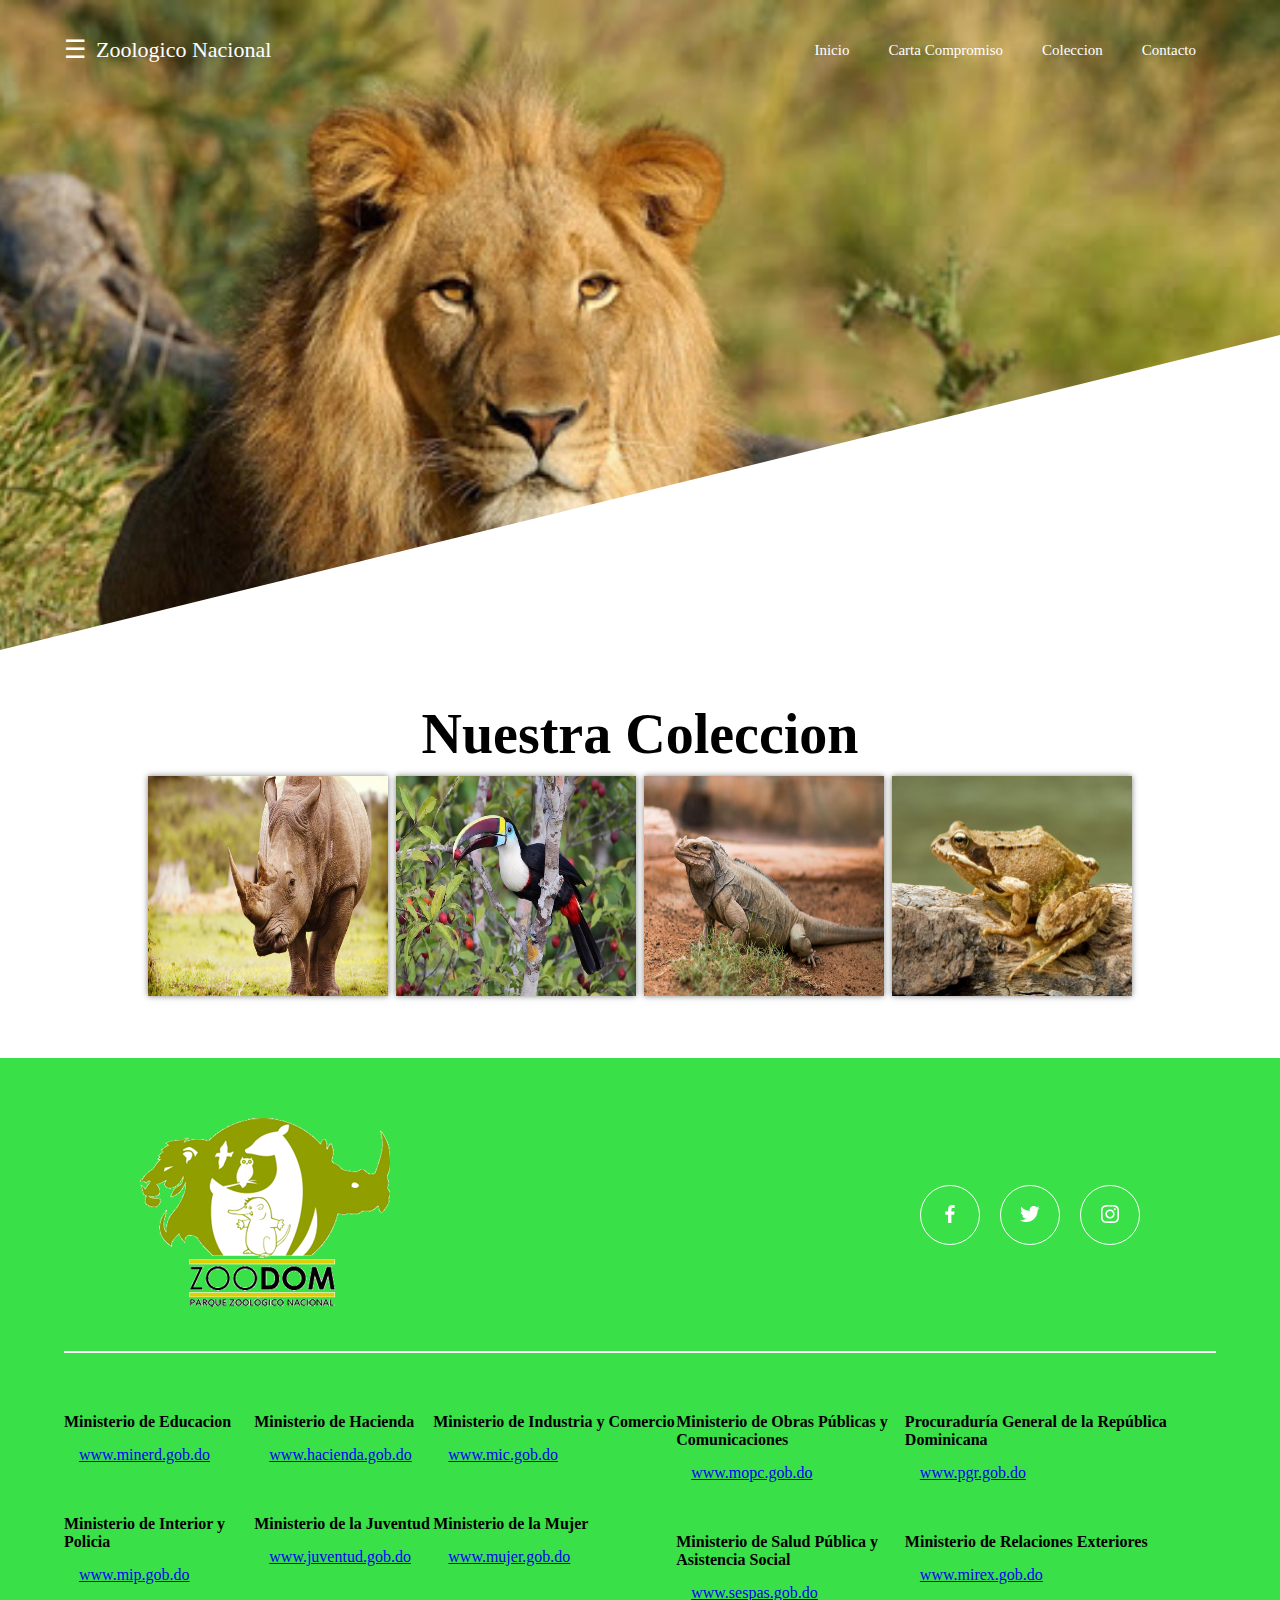
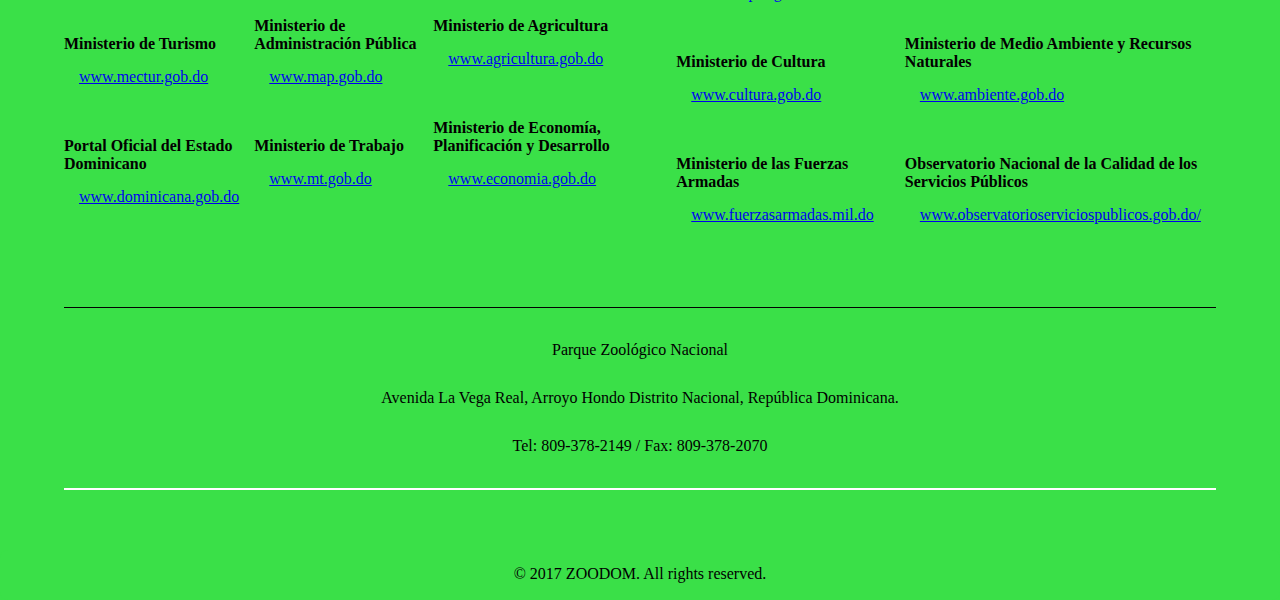
<file: index.html>
<!DOCTYPE html>
<html lang="en">
<head>
    <meta charset="UTF-8">
    <meta name="viewport" content="width=device-width, initial-scale=1.0">
    <link rel="stylesheet" href="css.css">
    <title>Zoologico</title>
</head>
<body>



    <header>



        <div class="container">
            <div class="btn-menu">
                <label for="btn-menu">☰</label>
            </div>
                <div class="logo">
                    <h1>Zoologico Nacional</h1>
                </div>
                <nav class="menu">
                    <a href="index.html">Inicio</a>
                    <a href="https://www.zoodom.gob.do/cartacompromiso/CartaCompromiso%20Final.pdf">Carta Compromiso</a>
                    <a href="coleccion.html">Coleccion</a>
                    <a href="vn.html">Contacto</a>
                </nav>
            </div>
        <div class="sesgoabajo"></div>
    </header>



    <input type="checkbox" id="btn-menu">
    <div class="container-menu">
        <div class="cont-menu">
            <nav>
                <h2><a href="coleccion.html">Coleccion</a></h2>
                <a href="coleccion.html">Mamiferos</a>
                <a href="coleccion.html">Aves</a>
                <a href="coleccion.html">Reptiles</a>
                <a href="coleccion.html">Anfibios</a>
            </nav>
            <label for="btn-menu">✖️</label>
        </div>
    </div>


    <section class="portafolio">
        <div class="contenedor">
            <h1 class="sobre-nosotros"><a name=CD>Nuestra Coleccion</a></h1>
            <div class="galeria-port">
                <div class="imagen-port">
                    <a href="#" class="active"> <img src="17.jpg" alt="" width="240px" height="220px" ></a>          
                  <div class="hover-galeria">
                        <img src="icono1.png" alt="">
                        <br>
                        <p>Mamiferos</p>
                    </div>
                </div>
                <div class="imagen-port">
                    <a href="" class="active"><img src="18.jpg" alt="" width="240px" height="240px" ></a>
                    <div class="hover-galeria">
                        <img src="icono1.png" alt="">
                        <br>
                        <p>Aves</p>
                    </div>
                </div>
                <div class="imagen-port">
                    <a href="" class="active"> <img src="16.jpg" alt="" width="240px" height="220px" ></a>
                    <div class="hover-galeria">
                        <img src="icono1.png" alt="">
                        <br>
                        <p>Reptiles</p>
                    </div>
                </div>
                <div class="imagen-port">
                    <a href="" class="active"><img src="15.jpg" alt="" width="240px" height="220px" ></a>
                    <div class="hover-galeria">
                        <img src="icono1.png" alt="">
                        <br>
                        <p>Anfibios</p>
                    </div>
                    </div>
                    </div>
        </div>
    </section>

    <footer id="footer">
        <div class="contenedor footer-content">
                <div class="contact-us">
                    <img src="1.png" alt="">
                </div>

                 
                <div class="social-media">
                    <a href="./" class="social-media-icon">
                        <img src="bxl-facebook.svg" alt="">
                        <i class='bx bxl-facebook'></i>
                    </a>
                    <a href="./" class="social-media-icon">
                        <img src="bxl-twitter.svg" alt="">
                        <i class='bx bxl-twitter' ></i>
                    </a>
                    <a href="./" class="social-media-icon">
                        <img src="bxl-instagram.svg" alt="">
                        <i class='bx bxl-instagram' ></i>
                    </a>
                </div>
        </div>
        <div class="line"></div>


        <div class="contenedor-footer">
            <div class="content-foo">
                <h4>Ministerio de Educacion</h4>
                <p><a href="www.minerd.gob.do">www.minerd.gob.do</a></p>
                <br>
                <br>
                <h4>Ministerio de Interior y Policia</h4>
                <p><a href="www.mip.gob.do">www.mip.gob.do</a></p>
                <br>
                <br>
                <h4>Ministerio de Turismo</h4>
                <p><a href="www.mectur.gob.do">www.mectur.gob.do</a></p>
                <br>
                <br>
                <h4>Portal Oficial del Estado Dominicano</h4>
                <p><a href="www.dominicana.gob.do">www.dominicana.gob.do</a></p>
                <br>
            </div>
            
            <div class="content-foo">
                <h4>Ministerio de Hacienda</h4>
                <p><a href="www.hacienda.gob.do">www.hacienda.gob.do</a></p>
                <br>
                <br>
                <h4>Ministerio de la Juventud</h4>
                <p><a href="www.juventud.gob.do">www.juventud.gob.do</a></p>
                <br>
                <br>
                <h4>Ministerio de Administración Pública</h4>
                <p><a href="www.map.gob.do">www.map.gob.do</a></p>
                <br>
                <br>
                <h4>Ministerio de Trabajo</h4>
                <p><a href="www.mt.gob.do">www.mt.gob.do</a></p>
                <br>
            </div>
            <div class="content-foo">
                <h4>Ministerio de Industria y Comercio</h4>
                <p><a href="www.mic.gob.do">www.mic.gob.do</a></p>
                <br>
                <br>
                <h4>Ministerio de la Mujer</h4>
                <p><a href="www.mujer.gob.do">www.mujer.gob.do</a></p>
                <br>
                <br>
                <h4>Ministerio de Agricultura</h4>
                <p><a href="www.agricultura.gob.do">www.agricultura.gob.do</a></p>
                <br>
                <br>
                <h4>Ministerio de Economía, Planificación y Desarrollo</h4>
                <p><a href="www.economia.gob.do">www.economia.gob.do</a></p>
                <br>
            </div>
            <div class="content-foo">
                <h4>Ministerio de Obras Públicas y Comunicaciones</h4>
                <p><a href="www.mopc.gob.do">www.mopc.gob.do</a></p>
                <br>
                <br>
                <h4>Ministerio de Salud Pública y Asistencia Social</h4>
                <p><a href="www.sespas.gob.do">www.sespas.gob.do</a></p>
                <br>
                <br>
                <h4>Ministerio de Cultura</h4>
                <p><a href="www.cultura.gob.do">www.cultura.gob.do</a></p>
                <br>
                <br>
                <h4>Ministerio de las Fuerzas Armadas</h4>
                <p><a href="www.fuerzasarmadas.mil.do">www.fuerzasarmadas.mil.do</a></p>
                <br>
            </div>
            <div class="content-foo">
                <h4>Procuraduría General de la República Dominicana</h4>
                <p><a href="www.pgr.gob.do">www.pgr.gob.do</a></p>
                <br>
                <br>
                <h4>Ministerio de Relaciones Exteriores</h4>
                <p><a href="www.mirex.gob.do">www.mirex.gob.do</a></p>
                <br>
                <br>
                <h4>Ministerio de Medio Ambiente y Recursos Naturales</h4>
                <p><a href="www.ambiente.gob.do">www.ambiente.gob.do</a></p>
                <br>
                <br>
                <h4>Observatorio Nacional de la Calidad de los Servicios Públicos</h4>
                <p><a href="www.observatorioserviciospublicos.gob.do/">www.observatorioserviciospublicos.gob.do/</a></p>
                <br>
            </div>
            
            
        </div>

        <br>

        <div class="prueba">
            <p>Parque Zoológico Nacional</p>
            <p>Avenida La Vega Real, Arroyo Hondo Distrito Nacional, República Dominicana.</p>
            <p>Tel: 809-378-2149 / Fax: 809-378-2070</p>
        </div>
        <br>
        <div class="line"></div>
        <div class="pie">
            <p>© 2017 ZOODOM. All rights reserved.
            </p>
        </div>

        
        
    </footer>
</body>
<script src="js.js"></script>


</html>
</file>
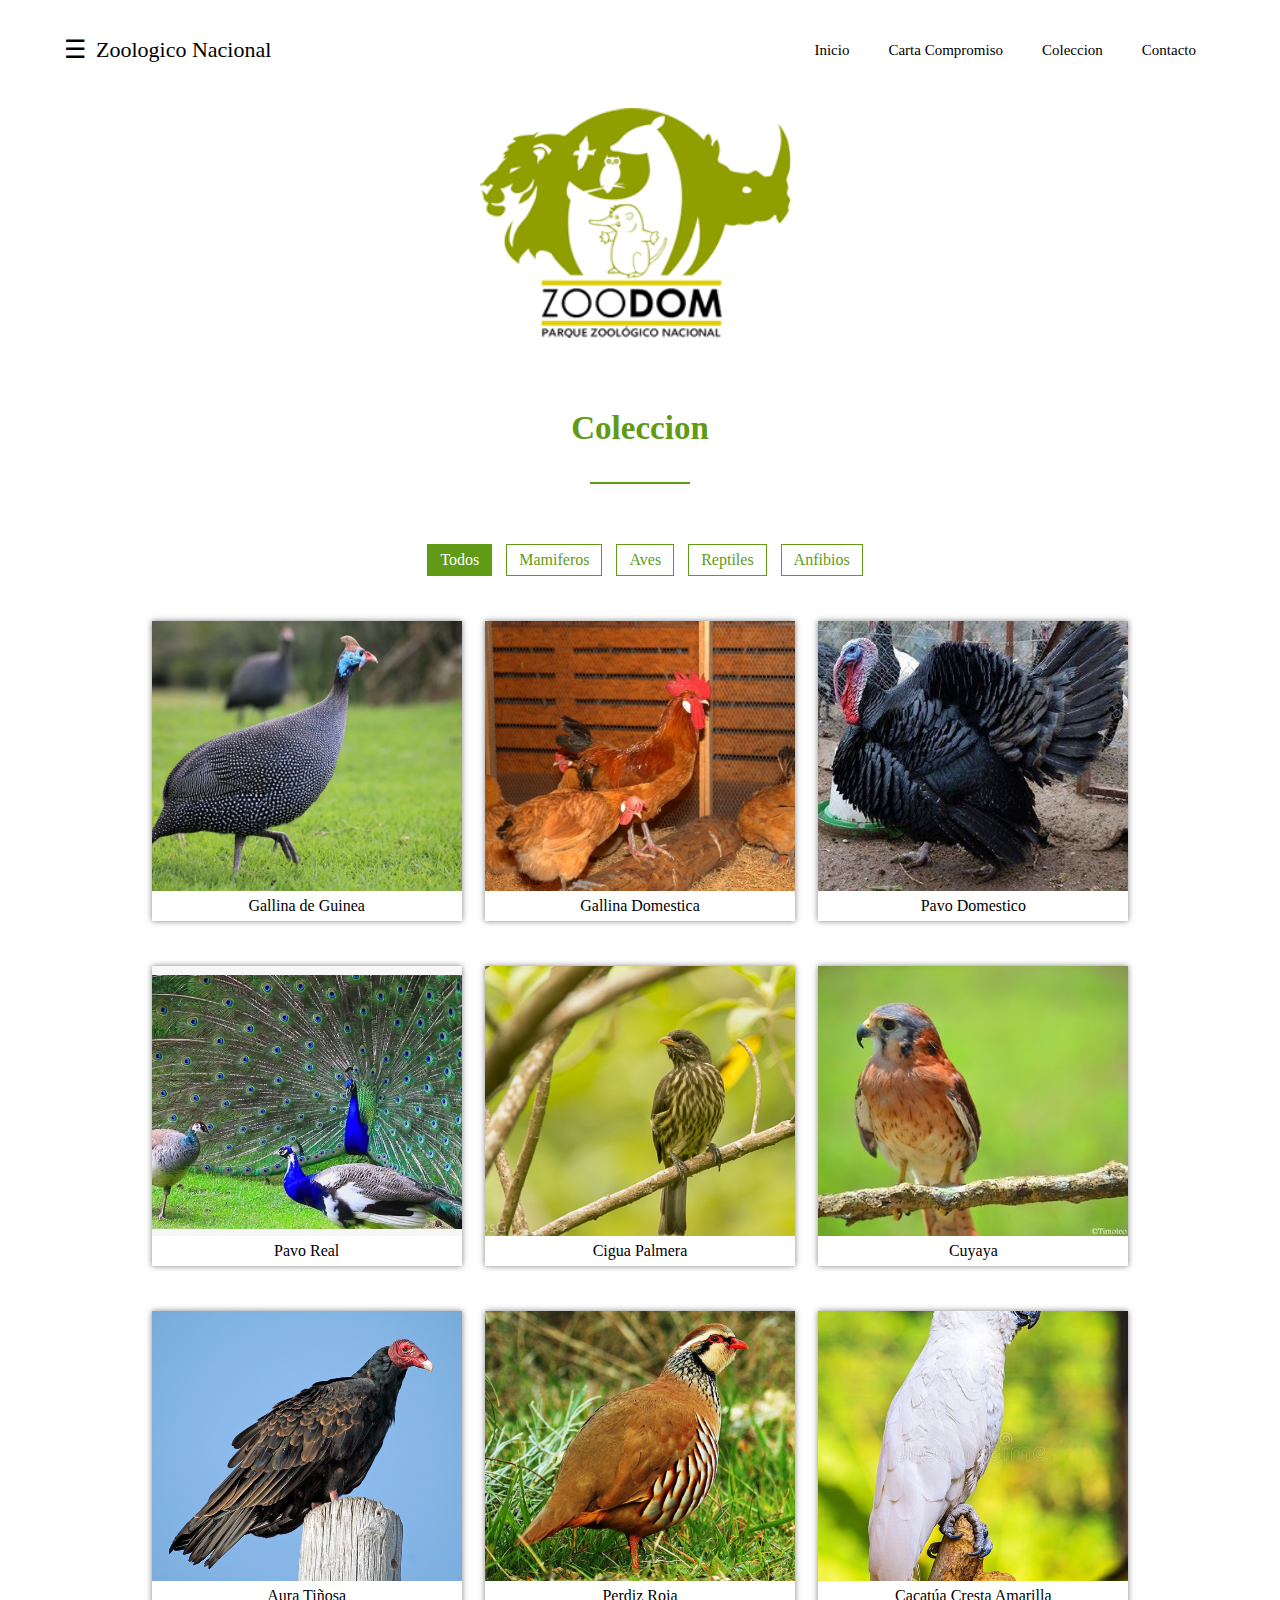
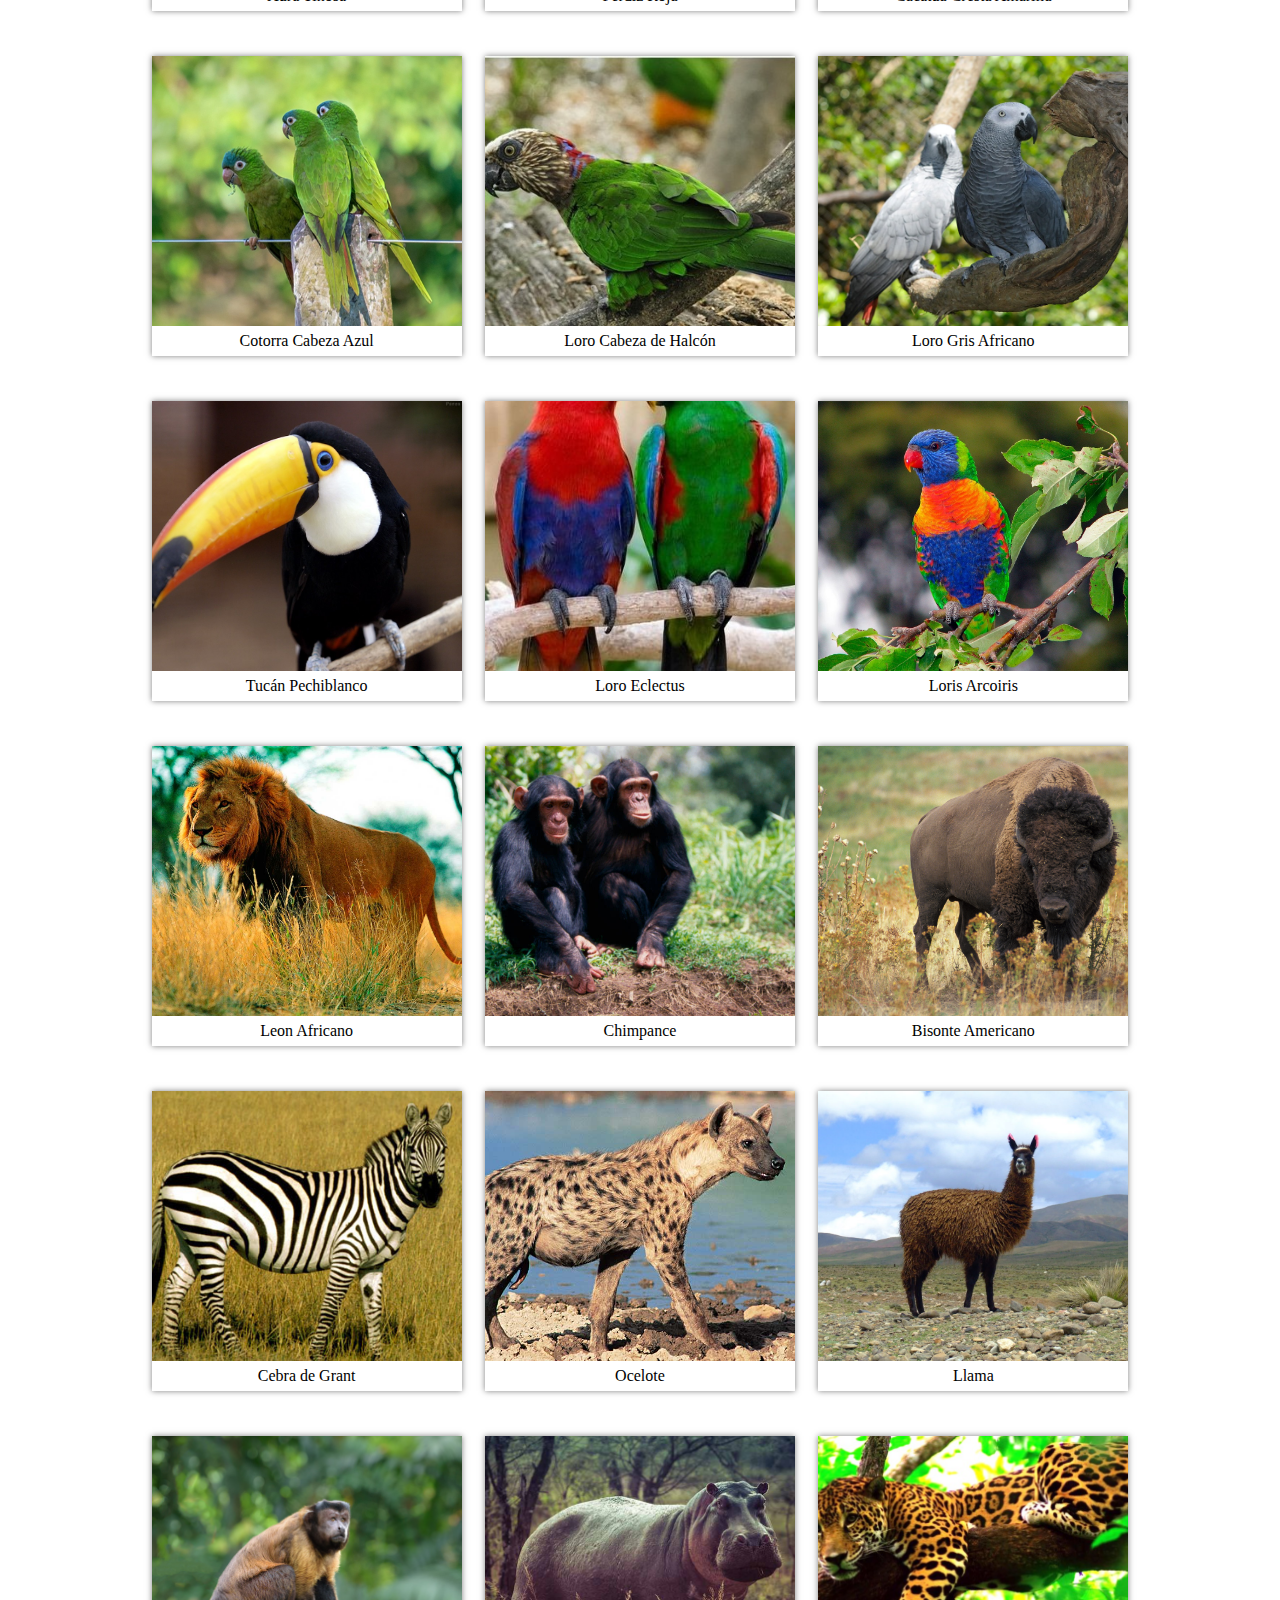
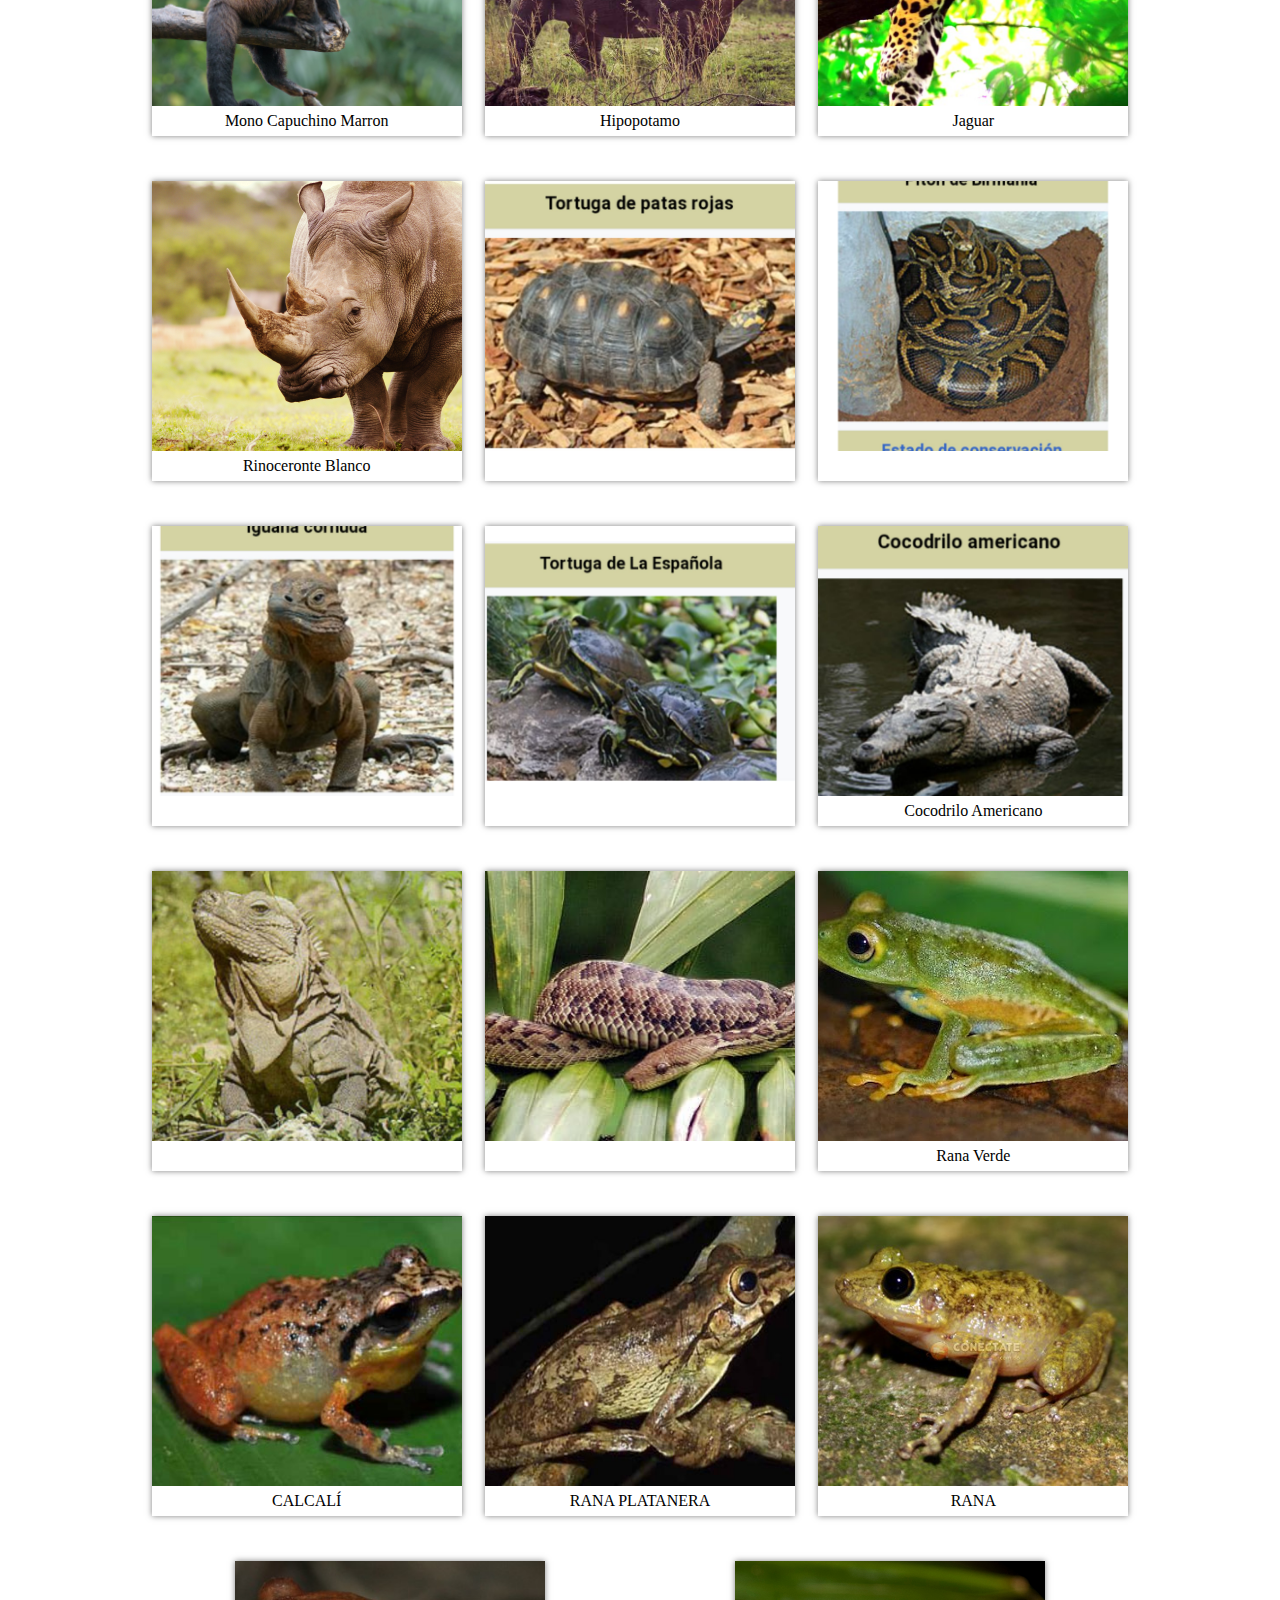
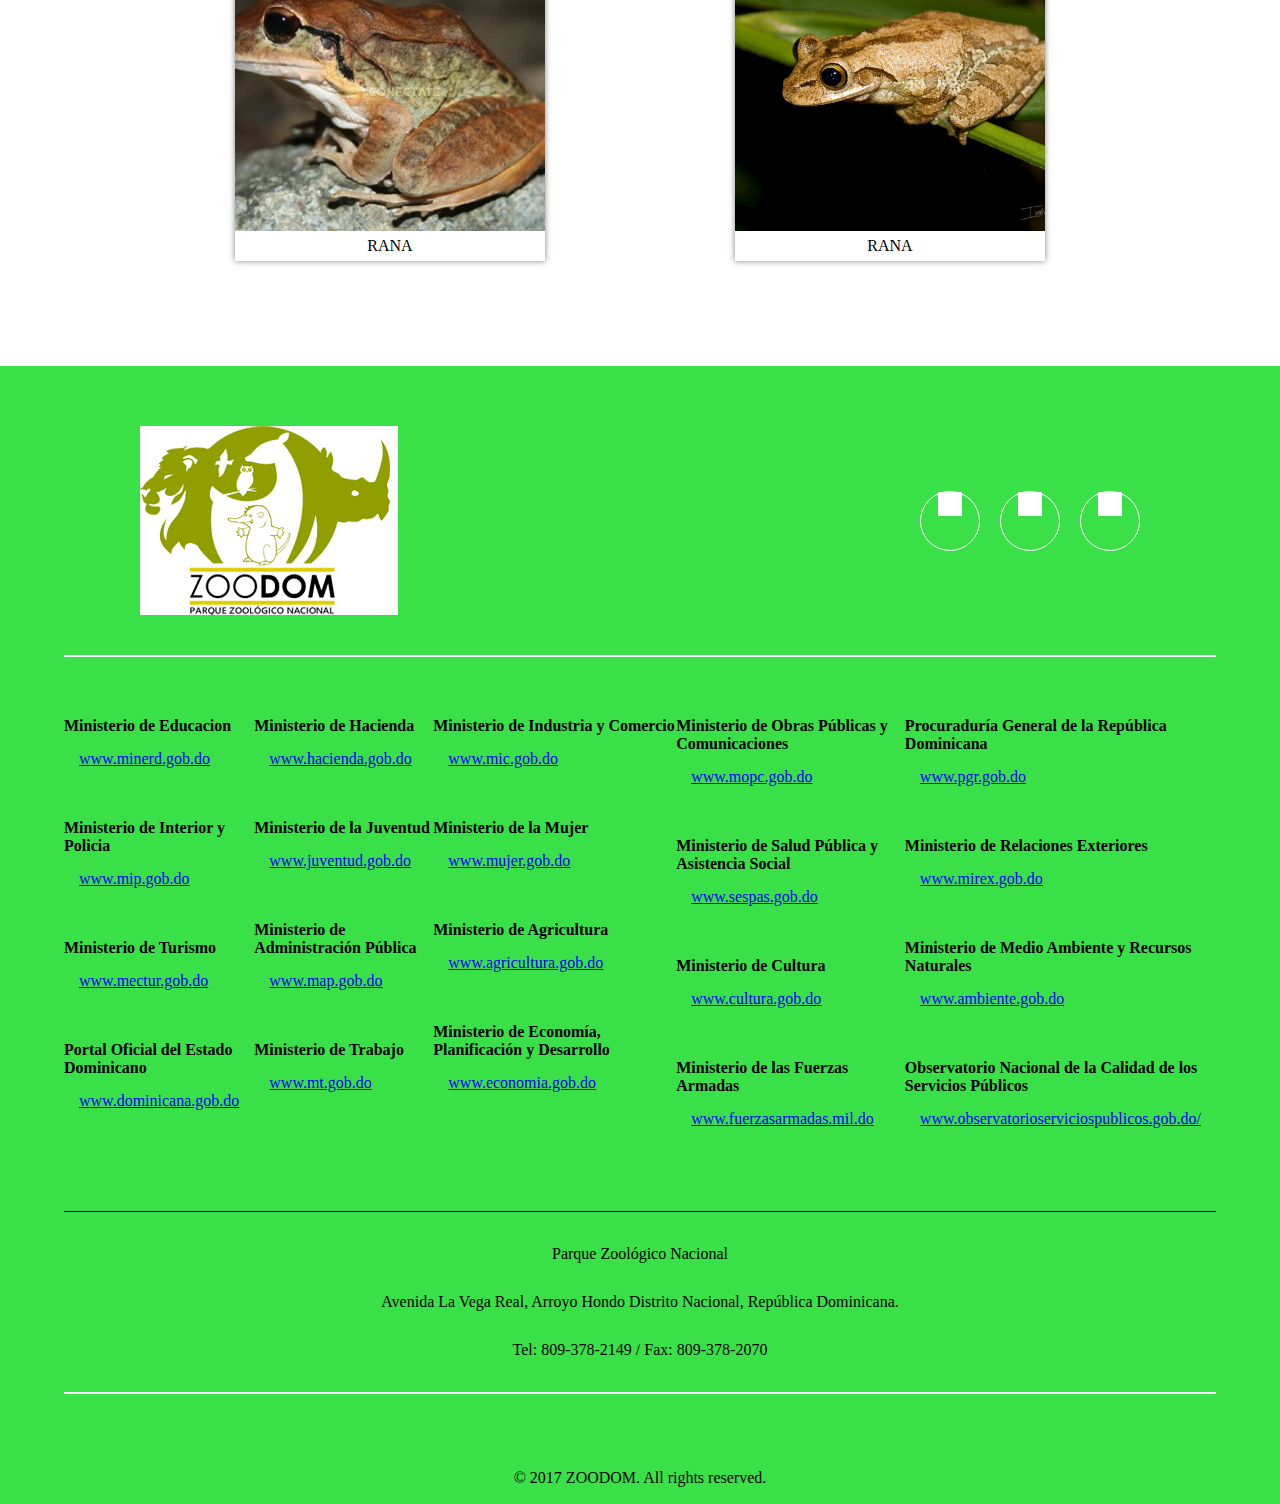
<file: coleccion.html>
<!DOCTYPE html>
<html lang="en">
<head>
    <meta charset="UTF-8">
    <meta name="viewport" content="width=device-width, initial-scale=1.0">
    <link rel="stylesheet" href="coleccion.css">
    
    <title>Coleccion</title>
</head>
<body>

    <header>



        <div class="container">
            <div class="btn-menu">
                <label for="btn-menu">☰</label>
            </div>
                <div class="logo">
                    <h1>Zoologico Nacional</h1>
                </div>
                <nav class="menu">
                    <a href="index.html">Inicio</a>
                    <a href="https://www.zoodom.gob.do/cartacompromiso/CartaCompromiso%20Final.pdf">Carta Compromiso</a>
                    <a href="coleccion.html">Coleccion</a>
                    <a href="vn.html">Contacto</a>
                </nav>
            </div>
        <div class="sesgoabajo"></div>
        <br>
        <br>
        <br>
        <br>
        <br>
        <br>
        <img src="1.png" alt="" width="320" height="230px">
    </header>



    <input type="checkbox" id="btn-menu">
    <div class="container-menu">
        <div class="cont-menu">
            <nav>
                <h2><a href="coleccion.html">Coleccion</a></h2>
                <a href="coleccion.html">Mamiferos</a>
                <a href="coleccion.html">Aves</a>
                <a href="coleccion.html">Reptiles</a>
                <a href="coleccion.html">Anfibios</a>
            </nav>
            <label for="btn-menu">✖️</label>
        </div>
    </div>

    

<main>
    <section class="work contene" id="trabajo">
        <h3>Coleccion</h3>
        <p class="after"></p>
        <div class="botones-work">
            <ul>
                <li class="filter active" data-nombre='todos'>Todos</li>
                <li class="filter" data-nombre='diseño'><a name="m">Mamiferos</a></li>
                <li class="filter" data-nombre='programacion'><a name="a">Aves</a></li>
                <li class="filter" data-nombre='marketing'><a name="r">Reptiles</a></li>
                <li class="filter" data-nombre='marketing1'><a name="an">Anfibios</a></li>
            </ul>
        </div>
        <!--Aves-->
        <div class="galeria-work">
            <div class="cont-work programacion">
                <div class="img-work">
                    <img src="50.jpg" alt="">
                </div>
                <div class="textos-work">
                    <h4>Gallina de Guinea</h4>
                </div>
            </div>
            <div class="cont-work programacion">
                <div class="img-work">
                    <img src="51.jpg" alt="">
                </div>
                <div class="textos-work">
                    <h4>Gallina Domestica</h4>
                </div>
            </div>
            <div class="cont-work programacion">
                <div class="img-work">
                    <img src="52.jpg" alt="">
                </div>
                <div class="textos-work">
                    <h4>Pavo Domestico</h4>
                </div>
            </div>
            <div class="galeria-work">
                <div class="cont-work programacion">
                    <div class="img-work">
                        <img src="53.jpg" alt="">
                    </div>
                    <div class="textos-work">
                        <h4>Pavo Real</h4>
                    </div>
                </div>
                <div class="cont-work programacion">
                    <div class="img-work">
                        <img src="54.jpg" alt="">
                    </div>
                    <div class="textos-work">
                        <h4>Cigua Palmera</h4>
                    </div>
                </div>
                <div class="cont-work programacion">
                    <div class="img-work">
                        <img src="55.jpg" alt="">
                    </div>
                    <div class="textos-work">
                        <h4>Cuyaya</h4>
                    </div>
                </div>
                <div class="galeria-work">
                    <div class="cont-work programacion">
                        <div class="img-work">
                            <img src="56.jpg" alt="">
                        </div>
                        <div class="textos-work">
                            <h4>Aura Tiñosa</h4>
                        </div>
                    </div>
                    <div class="cont-work programacion">
                        <div class="img-work">
                            <img src="57.jpg" alt="">
                        </div>
                        <div class="textos-work">
                            <h4>Perdiz Roja</h4>
                        </div>
                    </div>
                    <div class="cont-work programacion">
                        <div class="img-work">
                            <img src="58.jpg" alt="">
                        </div>
                        <div class="textos-work">
                            <h4>Cacatúa Cresta Amarilla</h4>
                        </div>
                    </div>
                    <div class="galeria-work">
                        <div class="cont-work programacion">
                            <div class="img-work">
                                <img src="59.jpg" alt="">
                            </div>
                            <div class="textos-work">
                                <h4>Cotorra Cabeza Azul</h4>
                            </div>
                        </div>
                        <div class="cont-work programacion">
                            <div class="img-work">
                                <img src="60.jpg" alt="">
                            </div>
                            <div class="textos-work">
                                <h4>Loro Cabeza de Halcón</h4>
                            </div>
                        </div>
                        <div class="cont-work programacion">
                            <div class="img-work">
                                <img src="61.jpg" alt="">
                            </div>
                            <div class="textos-work">
                                <h4>Loro Gris Africano</h4>
                            </div>
                        </div>
                            <div class="cont-work programacion">
                                <div class="img-work">
                                    <img src="63.jpg" alt="">
                                </div>
                                <div class="textos-work">
                                    <h4>Tucán Pechiblanco</h4>
                                </div>
                            </div>
                            <div class="cont-work programacion">
                                <div class="img-work">
                                    <img src="64.jpg" alt="">
                                </div>
                                <div class="textos-work">
                                    <h4>Loro Eclectus</h4>
                                </div>
                            </div>
                            <div class="cont-work programacion">
                                <div class="img-work">
                                    <img src="65.jpg" alt="">
                                </div>
                                <div class="textos-work">
                                    <h4>Loris Arcoiris</h4>
                                </div>
                            </div>
            <!--Mamiferos-->
            <div class="cont-work diseño">
                <div class="img-work">
                    <img src="30.jpg" alt="">
                </div>
                <div class="textos-work">
                    <h4>Leon Africano</h4>
                </div>
            </div>
            <div class="cont-work diseño">
                <div class="img-work">
                    <img src="31.jpg" alt="">
                </div>
                <div class="textos-work">
                    <h4>Chimpance</h4>
                </div>
            </div>
            <div class="cont-work diseño">
                <div class="img-work">
                    <img src="32.jpg" alt="">
                </div>
                <div class="textos-work">
                    <h4>Bisonte Americano</h4>
                </div>
            </div>
            <div class="cont-work diseño">
                <div class="img-work">
                    <img src="33.jpg" alt="">
                </div>
                <div class="textos-work">
                    <h4>Cebra de Grant</h4>
                </div>
            </div>
            <div class="cont-work diseño">
                <div class="img-work">
                    <img src="34.jpg" alt="">
                </div>
                <div class="textos-work">
                    <h4>Ocelote</h4>
                </div>
            </div>
            <div class="cont-work diseño">
                <div class="img-work">
                    <img src="35.jpg" alt="">
                </div>
                <div class="textos-work">
                    <h4>Llama</h4>
                </div>
            </div>
            <div class="cont-work diseño">
                <div class="img-work">
                    <img src="36.jpg" alt="">
                </div>
                <div class="textos-work">
                    <h4>Mono Capuchino Marron</h4>
                </div>
            </div>
            <div class="cont-work diseño">
                <div class="img-work">
                    <img src="37.jpg" alt="">
                </div>
                <div class="textos-work">
                    <h4>Hipopotamo</h4>
                </div>
            </div>
            <div class="cont-work diseño">
                <div class="img-work">
                    <img src="38.jpg" alt="">
                </div>
                <div class="textos-work">
                    <h4>Jaguar</h4>
                </div>
            </div>
            <div class="cont-work diseño">
                <div class="img-work">
                    <img src="39.jpg" alt="">
                </div>
                <div class="textos-work">
                    <h4>Rinoceronte Blanco</h4>
                </div>
            </div>
            <!--Reptiles-->
            <div class="cont-work marketing">
                <div class="img-work">
                    <img src="40.jpg" alt="">
                </div>
                <div class="textos-work">
                    <h4></h4>
                </div>
            </div>
            <div class="cont-work marketing">
                <div class="img-work">
                    <img src="41.jpg" alt="">
                </div>
                <div class="textos-work">
                    <h4></h4>
                </div>
            </div>
            <div class="cont-work marketing">
                <div class="img-work">
                    <img src="42.jpg" alt="">
                </div>
                <div class="textos-work">
                    <h4></h4>
                </div>
            </div>
            <div class="cont-work marketing">
                <div class="img-work">
                    <img src="43.jpg" alt="">
                </div>
                <div class="textos-work">
                    <h4></h4>
                </div>
            </div>
            <div class="cont-work marketing">
                <div class="img-work">
                    <img src="44.jpg" alt="">
                </div>
                <div class="textos-work">
                    <h4>Cocodrilo Americano</h4>
                </div>
            </div>
            <div class="cont-work marketing">
                <div class="img-work">
                    <img src="45.jpg" alt="">
                </div>
                <div class="textos-work">
                    <h4></h4>
                </div>
            </div>
            <div class="cont-work marketing">
                <div class="img-work">
                    <img src="46.jpg" alt="">
                </div>
                <div class="textos-work">
                    <h4></h4>
                </div>
            </div>
            <!--Anfibios -->
            <div class="cont-work marketing1">
                <div class="img-work">
                    <img src="20.jpg" alt="">
                </div>
                <div class="textos-work">
                    <h4>Rana Verde</h4>
                </div>
            </div>
            <div class="cont-work marketing1">
                <div class="img-work">
                    <img src="21.jpg" alt="">
                </div>
                <div class="textos-work">
                    <h4>CALCALÍ</h4>
                </div>
            </div>
            <div class="cont-work marketing1">
                <div class="img-work">
                    <img src="22.jpg" alt="">
                </div>
                <div class="textos-work">
                    <h4>RANA PLATANERA</h4>
                </div>
            </div>
            <div class="cont-work marketing1">
                <div class="img-work">
                    <img src="23.jpg" alt="">
                </div>
                <div class="textos-work">
                    <h4>RANA</h4>
                </div>
            </div>
            <div class="cont-work marketing1">
                <div class="img-work">
                    <img src="24.jpg" alt="">
                </div>
                <div class="textos-work">
                    <h4>RANA</h4>
                </div>
            </div>
            <div class="cont-work marketing1">
                <div class="img-work">
                    <img src="25.jpg" alt="">
                </div>
                <div class="textos-work">
                    <h4>RANA</h4>
                </div>
            </div>


        </div>
    </section>
</main>




    <footer id="footer">
        <div class="contenedor footer-content">
                <div class="contact-us">
                    <img src="1.png" alt="">
                </div>

                 
                <div class="social-media">
                    <a href="./" class="social-media-icon">
                        <img src="bxl-facebook.svg" alt="">
                        <i class='bx bxl-facebook'></i>
                    </a>
                    <a href="./" class="social-media-icon">
                        <img src="bxl-twitter.svg" alt="">
                        <i class='bx bxl-twitter' ></i>
                    </a>
                    <a href="./" class="social-media-icon">
                        <img src="bxl-instagram.svg" alt="">
                        <i class='bx bxl-instagram' ></i>
                    </a>
                </div>
        </div>
        <div class="line"></div>


        <div class="contenedor-footer">
            <div class="content-foo">
                <h4>Ministerio de Educacion</h4>
                <p><a href="www.minerd.gob.do">www.minerd.gob.do</a></p>
                <br>
                <br>
                <h4>Ministerio de Interior y Policia</h4>
                <p><a href="www.mip.gob.do">www.mip.gob.do</a></p>
                <br>
                <br>
                <h4>Ministerio de Turismo</h4>
                <p><a href="www.mectur.gob.do">www.mectur.gob.do</a></p>
                <br>
                <br>
                <h4>Portal Oficial del Estado Dominicano</h4>
                <p><a href="www.dominicana.gob.do">www.dominicana.gob.do</a></p>
                <br>
            </div>
            
            <div class="content-foo">
                <h4>Ministerio de Hacienda</h4>
                <p><a href="www.hacienda.gob.do">www.hacienda.gob.do</a></p>
                <br>
                <br>
                <h4>Ministerio de la Juventud</h4>
                <p><a href="www.juventud.gob.do">www.juventud.gob.do</a></p>
                <br>
                <br>
                <h4>Ministerio de Administración Pública</h4>
                <p><a href="www.map.gob.do">www.map.gob.do</a></p>
                <br>
                <br>
                <h4>Ministerio de Trabajo</h4>
                <p><a href="www.mt.gob.do">www.mt.gob.do</a></p>
                <br>
            </div>
            <div class="content-foo">
                <h4>Ministerio de Industria y Comercio</h4>
                <p><a href="www.mic.gob.do">www.mic.gob.do</a></p>
                <br>
                <br>
                <h4>Ministerio de la Mujer</h4>
                <p><a href="www.mujer.gob.do">www.mujer.gob.do</a></p>
                <br>
                <br>
                <h4>Ministerio de Agricultura</h4>
                <p><a href="www.agricultura.gob.do">www.agricultura.gob.do</a></p>
                <br>
                <br>
                <h4>Ministerio de Economía, Planificación y Desarrollo</h4>
                <p><a href="www.economia.gob.do">www.economia.gob.do</a></p>
                <br>
            </div>
            <div class="content-foo">
                <h4>Ministerio de Obras Públicas y Comunicaciones</h4>
                <p><a href="www.mopc.gob.do">www.mopc.gob.do</a></p>
                <br>
                <br>
                <h4>Ministerio de Salud Pública y Asistencia Social</h4>
                <p><a href="www.sespas.gob.do">www.sespas.gob.do</a></p>
                <br>
                <br>
                <h4>Ministerio de Cultura</h4>
                <p><a href="www.cultura.gob.do">www.cultura.gob.do</a></p>
                <br>
                <br>
                <h4>Ministerio de las Fuerzas Armadas</h4>
                <p><a href="www.fuerzasarmadas.mil.do">www.fuerzasarmadas.mil.do</a></p>
                <br>
            </div>
            <div class="content-foo">
                <h4>Procuraduría General de la República Dominicana</h4>
                <p><a href="www.pgr.gob.do">www.pgr.gob.do</a></p>
                <br>
                <br>
                <h4>Ministerio de Relaciones Exteriores</h4>
                <p><a href="www.mirex.gob.do">www.mirex.gob.do</a></p>
                <br>
                <br>
                <h4>Ministerio de Medio Ambiente y Recursos Naturales</h4>
                <p><a href="www.ambiente.gob.do">www.ambiente.gob.do</a></p>
                <br>
                <br>
                <h4>Observatorio Nacional de la Calidad de los Servicios Públicos</h4>
                <p><a href="www.observatorioserviciospublicos.gob.do/">www.observatorioserviciospublicos.gob.do/</a></p>
                <br>
            </div>
            
            
        </div>

        <br>

        <div class="prueba">
            <p>Parque Zoológico Nacional</p>
            <p>Avenida La Vega Real, Arroyo Hondo Distrito Nacional, República Dominicana.</p>
            <p>Tel: 809-378-2149 / Fax: 809-378-2070</p>
        </div>
        <br>
        <div class="line"></div>

        <div class="pie">
            <p>© 2017 ZOODOM. All rights reserved.
            </p>
        </div>

        

        
    </footer>


    <script src="js/jquery.js"></script>
    <script src="js/main.js"></script>
    <script src="js/filtro.js"></script>
    <script src="js.js"></script>
    <script src="lightbox.js"></script>

</body>
</html>
</file>
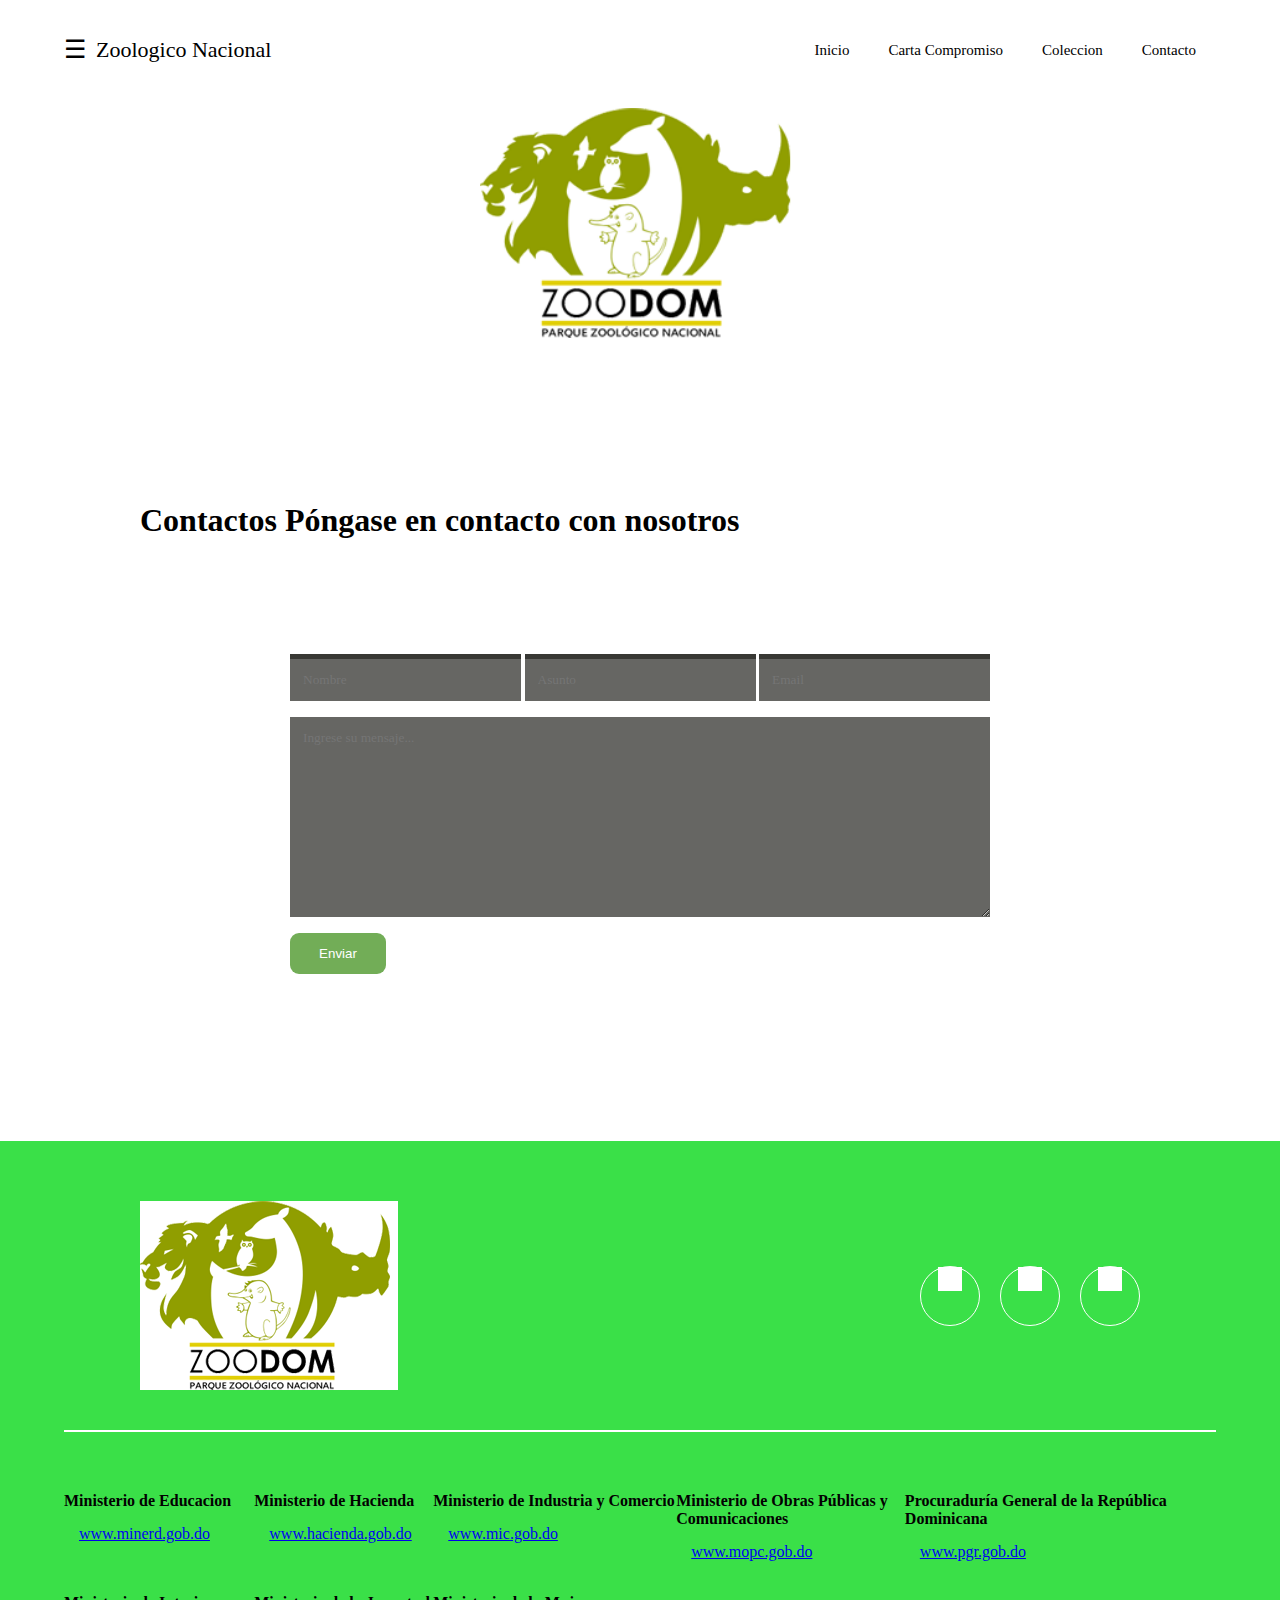
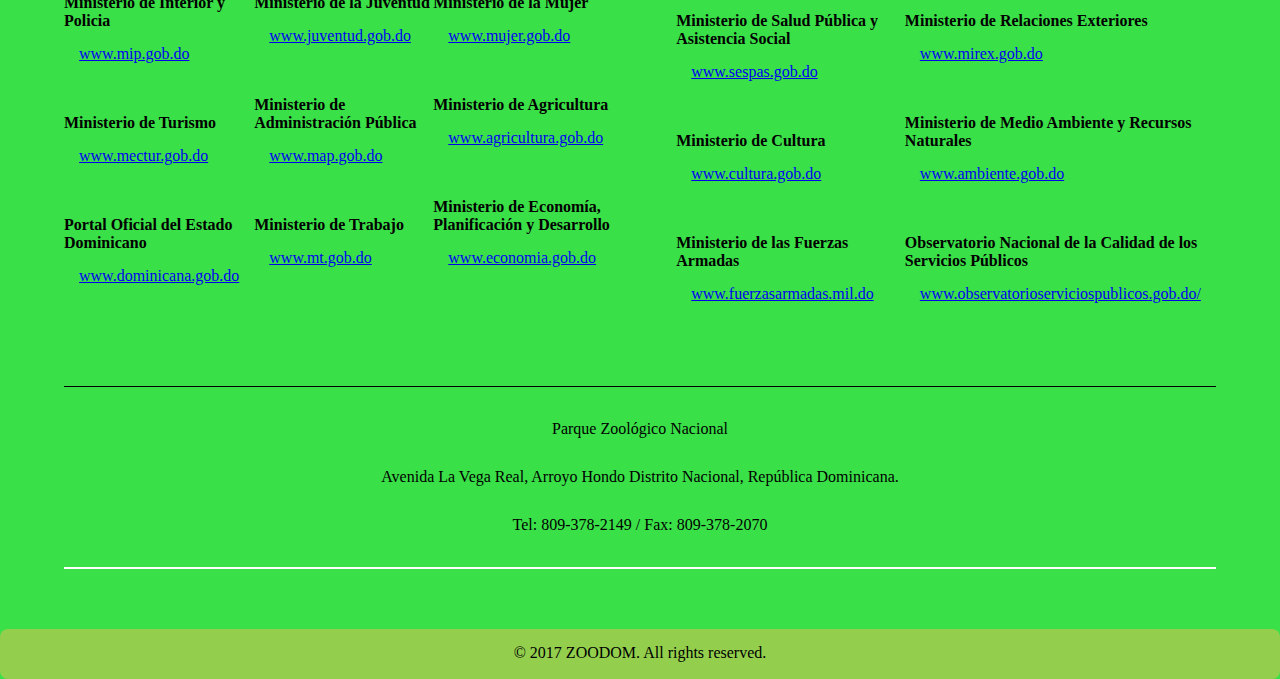
<file: vn.html>
<!DOCTYPE html>
<html lang="en">
<head>
    <meta charset="UTF-8">
    <meta name="viewport" content="width=device-width, initial-scale=1.0">
    <link rel="stylesheet" href="vn.css">
    <title>Contacto</title>
</head>
<body>
    
    <header>



        <div class="container">
            <div class="btn-menu">
                <label for="btn-menu">☰</label>
            </div>
                <div class="logo">
                    <h1>Zoologico Nacional</h1>
                </div>
                <nav class="menu">
                    <a href="index.html">Inicio</a>
                    <a href="https://www.zoodom.gob.do/cartacompromiso/CartaCompromiso%20Final.pdf">Carta Compromiso</a>
                    <a href="coleccion.html">Coleccion</a>
                    <a href="vn.html">Contacto</a>
                </nav>
            </div>
        <br>
        <br>
        <br>
        <br>
        <br>
        <br>
        <img src="1.png" alt="" width="320" height="230px">
    </header>



    <input type="checkbox" id="btn-menu">
    <div class="container-menu">
        <div class="cont-menu">
            <nav>
                <h2><a href="coleccion.html">Coleccion</a></h2>
                <a href="coleccion.html">Mamiferos</a>
                <a href="coleccion.html">Aves</a>
                <a href="coleccion.html">Reptiles</a>
                <a href="coleccion.html">Anfibios</a>
            </nav>
            <label for="btn-menu">✖️</label>
        </div>
    </div>

    

    <div class="contenedor">
        <h1 class="titulo-footer"><a name=C>Contactos Póngase en contacto con nosotros </a></h1>
        <h3 class="subtitulo-footer"></h3>
        <div class="pe">
         <section class="foorter">
            <div class="footer">
                <form action="">
                    <input type="text" name="" id="" placeholder="Nombre">
                    <input type="text" name="" id="" placeholder="Asunto">
                    <input type="email" name="" id="" placeholder="Email">
                    <textarea name="" id="" cols="30" rows="10" placeholder="Ingrese su mensaje..."></textarea>
                    <input type="submit" value="Enviar">
                </form>
            </div>
         </section>

        </div>



        
    </div>




    <footer id="footer">
        <div class="contenedor footer-content">
                <div class="contact-us">
                    <img src="1.png" alt="">
                </div>

                 
                <div class="social-media">
                    <a href="./" class="social-media-icon">
                        <img src="bxl-facebook.svg" alt="">
                        <i class='bx bxl-facebook'></i>
                    </a>
                    <a href="./" class="social-media-icon">
                        <img src="bxl-twitter.svg" alt="">
                        <i class='bx bxl-twitter' ></i>
                    </a>
                    <a href="./" class="social-media-icon">
                        <img src="bxl-instagram.svg" alt="">
                        <i class='bx bxl-instagram' ></i>
                    </a>
                </div>
        </div>
        <div class="line"></div>


        <div class="contenedor-footer">
            <div class="content-foo">
                <h4>Ministerio de Educacion</h4>
                <p><a href="www.minerd.gob.do">www.minerd.gob.do</a></p>
                <br>
                <br>
                <h4>Ministerio de Interior y Policia</h4>
                <p><a href="www.mip.gob.do">www.mip.gob.do</a></p>
                <br>
                <br>
                <h4>Ministerio de Turismo</h4>
                <p><a href="www.mectur.gob.do">www.mectur.gob.do</a></p>
                <br>
                <br>
                <h4>Portal Oficial del Estado Dominicano</h4>
                <p><a href="www.dominicana.gob.do">www.dominicana.gob.do</a></p>
                <br>
            </div>
            
            <div class="content-foo">
                <h4>Ministerio de Hacienda</h4>
                <p><a href="www.hacienda.gob.do">www.hacienda.gob.do</a></p>
                <br>
                <br>
                <h4>Ministerio de la Juventud</h4>
                <p><a href="www.juventud.gob.do">www.juventud.gob.do</a></p>
                <br>
                <br>
                <h4>Ministerio de Administración Pública</h4>
                <p><a href="www.map.gob.do">www.map.gob.do</a></p>
                <br>
                <br>
                <h4>Ministerio de Trabajo</h4>
                <p><a href="www.mt.gob.do">www.mt.gob.do</a></p>
                <br>
            </div>
            <div class="content-foo">
                <h4>Ministerio de Industria y Comercio</h4>
                <p><a href="www.mic.gob.do">www.mic.gob.do</a></p>
                <br>
                <br>
                <h4>Ministerio de la Mujer</h4>
                <p><a href="www.mujer.gob.do">www.mujer.gob.do</a></p>
                <br>
                <br>
                <h4>Ministerio de Agricultura</h4>
                <p><a href="www.agricultura.gob.do">www.agricultura.gob.do</a></p>
                <br>
                <br>
                <h4>Ministerio de Economía, Planificación y Desarrollo</h4>
                <p><a href="www.economia.gob.do">www.economia.gob.do</a></p>
                <br>
            </div>
            <div class="content-foo">
                <h4>Ministerio de Obras Públicas y Comunicaciones</h4>
                <p><a href="www.mopc.gob.do">www.mopc.gob.do</a></p>
                <br>
                <br>
                <h4>Ministerio de Salud Pública y Asistencia Social</h4>
                <p><a href="www.sespas.gob.do">www.sespas.gob.do</a></p>
                <br>
                <br>
                <h4>Ministerio de Cultura</h4>
                <p><a href="www.cultura.gob.do">www.cultura.gob.do</a></p>
                <br>
                <br>
                <h4>Ministerio de las Fuerzas Armadas</h4>
                <p><a href="www.fuerzasarmadas.mil.do">www.fuerzasarmadas.mil.do</a></p>
                <br>
            </div>
            <div class="content-foo">
                <h4>Procuraduría General de la República Dominicana</h4>
                <p><a href="www.pgr.gob.do">www.pgr.gob.do</a></p>
                <br>
                <br>
                <h4>Ministerio de Relaciones Exteriores</h4>
                <p><a href="www.mirex.gob.do">www.mirex.gob.do</a></p>
                <br>
                <br>
                <h4>Ministerio de Medio Ambiente y Recursos Naturales</h4>
                <p><a href="www.ambiente.gob.do">www.ambiente.gob.do</a></p>
                <br>
                <br>
                <h4>Observatorio Nacional de la Calidad de los Servicios Públicos</h4>
                <p><a href="www.observatorioserviciospublicos.gob.do/">www.observatorioserviciospublicos.gob.do/</a></p>
                <br>
            </div>
            
            
        </div>

        <br>

        <div class="prueba">
            <p>Parque Zoológico Nacional</p>
            <p>Avenida La Vega Real, Arroyo Hondo Distrito Nacional, República Dominicana.</p>
            <p>Tel: 809-378-2149 / Fax: 809-378-2070</p>
        </div>
        <br>
        <div class="line"></div>



        <div class="pie">
            <p>© 2017 ZOODOM. All rights reserved.
            </p>
        </div>

        

        
    </footer>
</body>
</html>
</file>
<file: css.css>
@import url('https://fonts.googleapis.com/css?family=Montserrat|Montserrat+Alternates|Poppins&display=swap');

* {
    margin: 0;
    padding: 0;
    box-sizing: border-box;
}

body {
    font-family: 'open sans';
    font-size: 16px;
}





/* Header */

header {
    width: 100%;
    height: 650px;
    background-image: url(5.jpg);
    background-attachment: fixed;
    background-position: center;
    background-size: cover;
    position: relative;
    overflow: hidden;
    color: #fff;
    text-align: center;
}

header .textos {
    margin-top: 152px;
}

header .titulo {
    font-size: 85px;
    color: #000301;
    text-align: right;
}

header .subtitulo {
    font-size: 42px;
    font-weight: 300;
    margin-bottom: 32px;
}

header .boton {
    display: inline-block;
    padding: 6px;
    width: 128px;
    border: 1px solid #fff;
    color: #fff;
    font-size: 19px;
    text-align: center;
    text-decoration: none;
    border-radius: 16px;
}
.sesgoabajo {
    z-index: 10;
    position: absolute;
    bottom: 0;
    left: 0;
    border-width: 0 0 35vh 100vw;
    border-style: solid;
    border-color: transparent transparent rgb(255, 255, 255) transparent;
}


.container{
    width: 90%;
    max-width: 1200px;
    margin: auto;
}
.container .btn-menu, .logo{
    float: left;
    line-height:100px;
}
.container .btn-menu label{
    color: #fff;
    font-size: 25px;
    cursor: pointer;
}
.logo h1{
    color: #fff;
    font-weight: 400;
    font-size: 22px;
    margin-left: 10px;
}
.container .menu{
    float: right;
    line-height: 100px;
}
.container .menu a{
    display: inline-block;
    padding: 15px;
    line-height: normal;
    text-decoration: none;
    color: #fff;
    transition: all 0.3s ease;
    border-bottom: 2px solid transparent;
    font-size: 15px;
    margin-right: 5px;
}
.container .menu a:hover{
    border-bottom: 2px solid #c7c7c7;
    padding-bottom: 5px;
}
/*Fin de Estilos para el encabezado*/

/*Menù lateral*/
#btn-menu{
    display: none;
}
.container-menu{
    position: absolute;
    background: rgba(127, 230, 124, 0.377);
    width: 100%;
    height: 100vh;
    top: 0;left: 0;
    transition: all 500ms ease;
    opacity: 0;
    visibility: hidden;
}
#btn-menu:checked ~ .container-menu{
    opacity: 1;
    visibility: visible;
}
.cont-menu{
    width: 100%;
    max-width: 250px;
    background: #113318;
    height: 650px;
    position: relative;
    transition: all 500ms ease;
    transform: translateX(-100%);
}
#btn-menu:checked ~ .container-menu .cont-menu{
    transform: translateX(0%);
}
.cont-menu nav{
    transform: translateY(15%);
}
.cont-menu nav a{
    display: block;
    text-decoration: none;
    padding: 20px;
    color: #c7c7c7;
    border-left: 5px solid transparent;
    transition: all 400ms ease;
}
.cont-menu nav a:hover{
    border-left: 5px solid #c7c7c7;
    background: #188040;
}
.cont-menu label{
    position: absolute;
    right: 5px;
    top: 10px;
    color: #fff;
    cursor: pointer;
    font-size: 18px;
}
/*Fin de Menù lateral*/






.contenedor {
    width: 90%;
    max-width: 1000px;
    margin: auto;
    overflow: hidden;
    padding: 52px 0;
}
.sobre-nosotros {
    text-align: center;
    font-size: 56px;
    margin-bottom: 10px;
    font-weight: 600;
}





.galeria-port{
    display: flex;
    justify-content: space-evenly;
    flex-wrap: wrap;

}

.imagen-port{
    width: 24%;
    margin-bottom: 10px;
    overflow: hidden;
    position: relative;
    cursor: pointer;
    box-shadow: 0 0 6px 0 rgba(0, 0, 0, .5);
    height: 220px;
}

.imagen-port > img{
    width: 24%;
    height: 220px;
    object-fit: cover;
    display: block;
}

.hover-galeria{
    position: absolute;
    width: 100%;
    height: 100%;
    top: 0;
    transform: scale(0);
    background: rgba(109, 245, 166, 0.7);
    transition: transform .5s;
    display: flex;
    justify-content: center;
    align-items: center;
    flex-direction: column;
}

.hover-galeria img{
    width: 50px;
}

.hover-galeria p{
    color: #fff;
}

.imagen-port:hover .hover-galeria{
    transform: scale(1);
}




footer{
    background: #3ae048;
    padding-bottom: 0.1px;
}

.footer-content{
    display: flex;
    justify-content: space-between;
    align-items: center;
    flex-wrap: wrap;
    padding-top: 60px;
    padding-bottom: 40px;
}


.contact-us{
    width: 40%;
    color: #fff;
}

.brand{
    font-weight: 500;
    font-size: 40px;
}

.brand+p{
    font-weight: 500;
}





.social-media-icon i{
    font-size: 30px;
    line-height: 60px;
}




.social-media{
    width: 50%;
    display: flex;
    justify-content: flex-end;
}

.social-media-icon{
    display: inline-block;
    margin-left: 20px;
    width: 60px;
    height: 60px;
    border: 1px solid #fff;
    border-radius: 50%;
    text-align: center;
    color: #fff;
}

.social-media-icon i{
    font-size: 30px;
    line-height: 60px;
}

.line{
    width: 90%;
    max-width: 1200px;
    margin: auto;
    height: 2px;
    background: #fff;
    margin-bottom: 60px;
}

.social-media-icon:hover{
    background: #fff;
    color:#764ba2;
}



.contenedor-footer{
    display: flex;
    width: 90%;
    justify-content: space-evenly;
    margin: auto;
    padding-bottom: 50px;
    border-bottom: 1px solid rgb(3, 2, 2);
}

.content-foo{
    text-align: justify;
}

.content-foo h4{
    color: rgb(2, 1, 1);
   /** border-bottom: 1px solid #183b07;
    padding-bottom: 5px;
    margin-bottom: 10px;**/
    text-align: left;
}




.content-foo p{
    color: rgb(0, 0, 0);
    text-align: left;
}
.content-foo a{
    text-align: left;
}

.titulo-final{
    text-align: center;
    font-size: 24px;
    margin: 20px 0 0 0;
    color: #0e0b0b;
}

.prueba p{
    color: black;
    text-align: center;
}

footer .pie {
    background: #3ae048;
    height: 50px;
    border-radius: 8px;
}

p{
    text-decoration: none;
    text-align: center;
    padding: 15px;
}



@media screen and (max-width: 800px){
    .menu-navegacion{
        width: 50vw;
    }

    .titulo{
        font-size: 40px;
    }

    .contenedor-servicio img{
        width: 80%;
        margin-bottom: 40px;
    }
    
    .checklist-servicio{
        width: 80%;
    }

    .service{
        margin-bottom: 30px;
    }

    .img-galeria{
        width: 45%;
    }
    
    .agregarImagen{
        width: 80%;
    }

    
    .cont-expert{
        width: 80%;
    }
    
    .footer-content{
        justify-content: center;
    }

    .social-media{
        width: 80%;
        justify-content: space-evenly;
    }

    .social-media-icon{
        margin-left: 0;
    }

    .contact-us{
        text-align: center;
        width: 80%;
        margin-bottom: 40px;
    }

    .imagen-port{
        width: 44%;
    }
    
}


@media screen and (max-width: 500px){
    .menu-navegacion{
        width: 65vw;
    }

    .hamburguer{
        top: 20px;
        right: 20px;
    }

    .titulo{
        font-size: 30px;
    }

    .subtitulo{
        font-size: 30px;
    }

    .img-galeria{
        width: 95%;
    }
    
    .agregar-imagen{
        width: 90%;
    }

    .social-media{
        width: 100%;
        justify-content: space-evenly;
    }

    .social-media-icon{
        margin-left: 0;
    }

    .contact-us{
        text-align: center;
        width: 95%;
        margin-bottom: 40px;
    }

    .imagen-port{
        width: 95%;
    }

    
}
</file>
<file: coleccion.css>
:root{
    --color1: rgb(97, 155, 21);
    --color2: rgba(23, 180, 83, 0.877);
    --color3: rgba(11,194,211, 0.623);
    --fondo: #f2f2f2;
    --titulos: 33px;
    --margenes: 60px;
    --espacios: 10px;
    --espacios-contenido:45px;
  }
  
* {
    margin: 0;
    padding: 0;
    box-sizing: border-box;
}

body {
    font-family: 'open sans';
    font-size: 16px;
}

.contenedor {
    width: 90%;
    max-width: 1000px;
    margin: auto;
    overflow: hidden;
    padding: 52px 0;
}

header {
    width: 100%;
    height: 350px;
    background-image: url();
    background-attachment: fixed;
    background-position: center;
    background-size: cover;
    position: relative;
    overflow: hidden;
    color: rgba(129, 199, 64, 0.397);
    text-align: center;
}

header .textos {
    margin-top: 152px;
}

header .titulo {
    font-size: 85px;
    text-align: right;
}

header .subtitulo {
    font-size: 42px;
    font-weight: 300;
    margin-bottom: 32px;
}



.container{
    width: 90%;
    max-width: 1200px;
    margin: auto;
}
.container .btn-menu, .logo{
    float: left;
    line-height:100px;
}
.container .btn-menu label{
    color: rgb(0, 0, 0);
    font-size: 25px;
    cursor: pointer;
}
.logo h1{
    color: rgb(0, 0, 0);
    font-weight: 400;
    font-size: 22px;
    margin-left: 10px;
}
.container .menu{
    float: right;
    line-height: 100px;
}
.container .menu a{
    display: inline-block;
    padding: 15px;
    line-height: normal;
    text-decoration: none;
    color: rgb(0, 0, 0);
    transition: all 0.3s ease;
    border-bottom: 2px solid transparent;
    font-size: 15px;
    margin-right: 5px;
}
.container .menu a:hover{
    border-bottom: 2px solid #000000;
    padding-bottom: 5px;
}
/*Fin de Estilos para el encabezado*/

/*Menù lateral*/
#btn-menu{
    display: none;
}
.container-menu{
    position: absolute;
    background: rgba(127, 230, 124, 0.377);
    width: 100%;
    height: 350px;
    top: 0;left: 0;
    transition: all 500ms ease;
    opacity: 0;
    visibility: hidden;
}
#btn-menu:checked ~ .container-menu{
    opacity: 1;
    visibility: visible;
}
.cont-menu{
    width: 100%;
    max-width: 250px;
    background: #113318;
    height: 350px;
    position: relative;
    transition: all 500ms ease;
    transform: translateX(-100%);
}
#btn-menu:checked ~ .container-menu .cont-menu{
    transform: translateX(0%);
}
.cont-menu nav{
    transform: translateY(15%);
}
.cont-menu nav a{
    display: block;
    text-decoration: none;
    padding: 20px;
    color: #c7c7c7;
    border-left: 5px solid transparent;
    transition: all 400ms ease;
}
.cont-menu nav a:hover{
    border-left: 5px solid #c7c7c7;
    background: #188040;
}
.cont-menu label{
    position: absolute;
    right: 5px;
    top: 10px;
    color: #fff;
    cursor: pointer;
    font-size: 18px;
}
/*Fin de Menù lateral*/


.logo{
    height: 100%;
}

img{
    vertical-align: top;
    background: white;
    align-items: center;
}




.contene{
    margin:auto;
    padding: var(--margenes) 0;
    width: 90%;
    max-width: 1000px;
    text-align: center;
    overflow: hidden;
  }
  
  .contene h3{
    font-size: var(--titulos);
    color: var(--color1);
    margin-bottom: var(--espacios);
  }
  
  .contene p{
    font-size: var(--subtitulos);
    font-weight: 300;
    color: var(--color1);
  }
  
  .after::after{
    content:'';
    display: block;
    margin: auto;
    margin-top: var(--espacios);
    width: 100px;
    height: 2px;
    background: var(--color1);
    margin-bottom: var(--espacios-contenido);
  }
  
  .card{
    display: flex;
    justify-content: space-around;
    flex-wrap: wrap;
  }
  
  .content-card{
    width: 31%;
    box-shadow: 0 0 6px 0 rgba(0,0,0,.5);
    overflow: hidden;
    height:400px;
  }
  
  .people{
    height: 80%;
  }
  
  .content-card img{
    width: 100%;
    height: 100%;
    object-fit: cover;
  }
  
  .texto-team{
    height: 20%;
    width: 100%;
    padding: var(--espacios) 0;
  }
  
  .about{
    background: url(img/teclado.jpg);
    height: auto;
  }
  
  .servicios{
    display: flex;
    color:#fff;
    justify-content: space-between;
    margin: auto;
    flex-wrap: wrap;
  }
  .caja-servicios{
    width: 30%;
    margin: auto;
    text-align: center;
  }
  .caja-servicios>h4{
    margin-bottom: var(--espacios);
  }
  
  .caja-servicios>p{
    text-align: center;
  }
  
  .botones-work{
    overflow: hidden;
  }
  
  .botones-work li{
    display: inline-block;
    text-align: center;
    margin-left: var(--espacios);
    margin-bottom: var(--espacios-contenido);
    padding: 6px 12px;
    border: 1px solid var(--color1);
    list-style: none;
    color: var(--color1);
  }
  
  .botones-work li:hover{
    background: var(--color1);
    color:#fff;
    cursor: pointer;
  }
  
  .botones-work .active{
    background: var(--color1);
    color:#fff;
  }
  
  .galeria-work{
    display:flex;
    flex-wrap: wrap;
    justify-content: space-around;
  }
  
  .cont-work{
    width: 31%;
    box-shadow: 0 0 6px 0 rgba(0,0,0,.5);
    height:300px;
    overflow: hidden;
    margin-bottom: var(--espacios-contenido);
  }
  
  .img-work{
    height: 90%;
    width: 100%;
  }
  
  .img-work img{
    height: 100%;
    width: 100%;
    object-fit: cover;
  }
  
  .textos-work{
    height: 10%;
  }
  
  .textos-work h4{
    line-height: 30px;
    font-weight: 300;
  }

  @media screen and (max-width: 700px){
    .nav2{
      color: #fff;
    }
  
    .icono{
      display:block;
      cursor: pointer;
    }
  
    .enlaces{
      position: fixed;
      top:80px;
      background: #2c3e50;
      left: 0;
      height: 100%;
      transition: 1s;
      width: 0;
      overflow: hidden;
    }
  
    .enlaces a{
      display: block;
      width: 100%;
      height: 50px;
      padding: 20px;
      text-align: center;
      background: #34495e;
      color:#fff;
    }
  
    .textos>h1{font-size: 70px;}
    .textos>h2{font-size:35px;}
  
    .content-card{
      width: 48%;
      margin-bottom:var(--margenes);
    }
  
    :root{
      --margenes: 30px;
    }
  }
  
  @media screen and (max-width: 500px){
    :root{
      --espacios-contenido: 25px;
    }
  
    .content-card{
      width: 90%;
    }
  
    .caja-servicios{
      width: 90%;
      margin-bottom: var(--margenes);
    }
  
    .cont-work{
      width: 85%;
    }
  
    .marca-logo{
      width: 80%;
    }
  
    .iconos{
      margin: auto;
    }
  }  















footer{
    background: #3ae048;
    padding-bottom: 0.1px;
}

.footer-content{
    display: flex;
    justify-content: space-between;
    align-items: center;
    flex-wrap: wrap;
    padding-top: 60px;
    padding-bottom: 40px;
}


.contact-us{
    width: 40%;
    color: #fff;
}

.brand{
    font-weight: 500;
    font-size: 40px;
}

.brand+p{
    font-weight: 500;
}





.social-media-icon i{
    font-size: 30px;
    line-height: 60px;
}




.social-media{
    width: 50%;
    display: flex;
    justify-content: flex-end;
}

.social-media-icon{
    display: inline-block;
    margin-left: 20px;
    width: 60px;
    height: 60px;
    border: 1px solid #fff;
    border-radius: 50%;
    text-align: center;
    color: #fff;
}

.social-media-icon i{
    font-size: 30px;
    line-height: 60px;
}

.line{
    width: 90%;
    max-width: 1200px;
    margin: auto;
    height: 2px;
    background: #fff;
    margin-bottom: 60px;
}

.social-media-icon:hover{
    background: #fff;
    color:#764ba2;
}



.contenedor-footer{
    display: flex;
    width: 90%;
    justify-content: space-evenly;
    margin: auto;
    padding-bottom: 50px;
    border-bottom: 1px solid rgb(3, 2, 2);
}

.content-foo{
    text-align: justify;
}

.content-foo h4{
    color: rgb(2, 1, 1);
   /** border-bottom: 1px solid #183b07;
    padding-bottom: 5px;
    margin-bottom: 10px;**/
    text-align: left;
}




.content-foo p{
    color: rgb(0, 0, 0);
    text-align: left;
}
.content-foo a{
    text-align: left;
}

.titulo-final{
    text-align: center;
    font-size: 24px;
    margin: 20px 0 0 0;
    color: #0e0b0b;
}

.prueba p{
    color: black;
    text-align: center;
}


footer .pie {
  background: #3ae048;
  height: 50px;
  border-radius: 8px;
}

p{
  text-decoration: none;
  text-align: center;
  padding: 15px;
}


@media screen and (max-width: 800px){
  .menu-navegacion{
      width: 50vw;
  }

  .titulo{
      font-size: 40px;
  }

  .contenedor-servicio img{
      width: 80%;
      margin-bottom: 40px;
  }
  
  .checklist-servicio{
      width: 80%;
  }

  .service{
      margin-bottom: 30px;
  }

  .img-galeria{
      width: 45%;
  }
  
  .agregarImagen{
      width: 80%;
  }

  
  .cont-expert{
      width: 80%;
  }
  
  .footer-content{
      justify-content: center;
  }

  .social-media{
      width: 80%;
      justify-content: space-evenly;
  }

  .social-media-icon{
      margin-left: 0;
  }

  .contact-us{
      text-align: center;
      width: 80%;
      margin-bottom: 40px;
  }

  .imagen-port{
      width: 44%;
  }
  
}


@media screen and (max-width: 500px){
  .menu-navegacion{
      width: 65vw;
  }

  .hamburguer{
      top: 20px;
      right: 20px;
  }

  .titulo{
      font-size: 30px;
  }

  .subtitulo{
      font-size: 30px;
  }

  .img-galeria{
      width: 95%;
  }
  
  .agregar-imagen{
      width: 90%;
  }

  .social-media{
      width: 100%;
      justify-content: space-evenly;
  }

  .social-media-icon{
      margin-left: 0;
  }

  .contact-us{
      text-align: center;
      width: 95%;
      margin-bottom: 40px;
  }

  .imagen-port{
      width: 95%;
  }

  
}
</file>
<file: vn.css>
* {
    margin: 0;
    padding: 0;
    box-sizing: border-box;
}

body {
    font-family: 'open sans';
    font-size: 16px;
}


header {
    width: 100%;
    height: 450px;
    background-image: url();
    background-attachment: fixed;
    background-position: center;
    background-size: cover;
    position: relative;
    overflow: hidden;
    color: rgba(129, 199, 64, 0.397);
    text-align: center;
}

header .textos {
    margin-top: 152px;
}

header .titulo {
    font-size: 85px;
    text-align: right;
}

header .subtitulo {
    font-size: 42px;
    font-weight: 300;
    margin-bottom: 32px;
}






.container{
    width: 90%;
    max-width: 1200px;
    margin: auto;
}
.container .btn-menu, .logo{
    float: left;
    line-height:100px;
}
.container .btn-menu label{
    color: rgb(0, 0, 0);
    font-size: 25px;
    cursor: pointer;
}
.logo h1{
    color: rgb(0, 0, 0);
    font-weight: 400;
    font-size: 22px;
    margin-left: 10px;
}
.container .menu{
    float: right;
    line-height: 100px;
}
.container .menu a{
    display: inline-block;
    padding: 15px;
    line-height: normal;
    text-decoration: none;
    color: rgb(0, 0, 0);
    transition: all 0.3s ease;
    border-bottom: 2px solid transparent;
    font-size: 15px;
    margin-right: 5px;
}
.container .menu a:hover{
    border-bottom: 2px solid #000000;
    padding-bottom: 5px;
}
/*Fin de Estilos para el encabezado*/

/*Menù lateral*/
#btn-menu{
    display: none;
}
.container-menu{
    position: absolute;
    background: rgba(127, 230, 124, 0.377);
    width: 100%;
    height: 450px;
    top: 0;left: 0;
    transition: all 500ms ease;
    opacity: 0;
    visibility: hidden;
}
#btn-menu:checked ~ .container-menu{
    opacity: 1;
    visibility: visible;
}
.cont-menu{
    width: 100%;
    max-width: 250px;
    background: #113318;
    height: 450px;
    position: relative;
    transition: all 500ms ease;
    transform: translateX(-100%);
}
#btn-menu:checked ~ .container-menu .cont-menu{
    transform: translateX(0%);
}
.cont-menu nav{
    transform: translateY(15%);
}
.cont-menu nav a{
    display: block;
    text-decoration: none;
    padding: 20px;
    color: #c7c7c7;
    border-left: 5px solid transparent;
    transition: all 400ms ease;
}
.cont-menu nav a:hover{
    border-left: 5px solid #c7c7c7;
    background: #188040;
}
.cont-menu label{
    position: absolute;
    right: 5px;
    top: 10px;
    color: #fff;
    cursor: pointer;
    font-size: 18px;
}
/*Fin de Menù lateral*/



.logo{
    height: 100%;
}

img{
    vertical-align: top;
    background: white;
    align-items: center;
}





.contenedor {
    width: 90%;
    max-width: 1000px;
    margin: auto;
    overflow: hidden;
    padding: 52px 0;
}

.pe{
    width: 100%;
    display: flex;
}

.foorter{
    width: 100%;
    height: 550px;
    display: flex;
    justify-content: space-around;
    align-items: center;
    flex-shrink: 5;
}
.foorter > img{
    width: 400px;
}

.foorter > div{
    width: 70%;
}

form {
    display: flex;
    width: 100%;
    justify-content: space-between;
    flex-wrap: wrap;
    margin: auto;
}

input[type="text"],
input[type="text"],
input[type="email"] {
    display: inline-block;
    width: 33%;
    padding: 13px;
    border: none;
    color: #fff;
    font-family: 'open sans';
    background: rgba(37, 37, 33, .7);
    margin-bottom: 16px;
    border-top: 5px solid rgba(37, 37, 33, .7);
}

input[type="text"]:focus,
input[type="text"]:focus,
input[type="email"]:focus,
textarea:focus {
    border-top: 5px solid rgba(255, 255, 255, 0.7);
}

textarea {
    display: block;
    width: 100%;
    max-width: 100%;
    min-width: 100%;
    max-height: 200px;
    min-height: 200px;
    background: rgba(37, 37, 33, .7);
    padding: 13px;
    border: none;
    color: #fff;
    font-family: 'open sans';
    margin-bottom: 16px;
}

input[type="submit"] {
    display: inline-block;
    padding: 13px;
    border: none;
    color: #fff;
    background: #72ad57;
    width: 96px;
    border-radius: 9px;
    cursor: pointer;
}

footer .pie {
    background: #93cf4d;
    height: 50px;
    border-radius: 8px;
}

p{
    text-decoration: none;
    text-align: center;
    padding: 15px;
}


footer{
    background: #3ae048;
    padding-bottom: 0.1px;
}

.footer-content{
    display: flex;
    justify-content: space-between;
    align-items: center;
    flex-wrap: wrap;
    padding-top: 60px;
    padding-bottom: 40px;
}


.contact-us{
    width: 40%;
    color: #fff;
}

.brand{
    font-weight: 500;
    font-size: 40px;
}

.brand+p{
    font-weight: 500;
}





.social-media-icon i{
    font-size: 30px;
    line-height: 60px;
}




.social-media{
    width: 50%;
    display: flex;
    justify-content: flex-end;
}

.social-media-icon{
    display: inline-block;
    margin-left: 20px;
    width: 60px;
    height: 60px;
    border: 1px solid #fff;
    border-radius: 50%;
    text-align: center;
    color: #fff;
}

.social-media-icon i{
    font-size: 30px;
    line-height: 60px;
}

.line{
    width: 90%;
    max-width: 1200px;
    margin: auto;
    height: 2px;
    background: #fff;
    margin-bottom: 60px;
}

.social-media-icon:hover{
    background: #fff;
    color:#764ba2;
}



.contenedor-footer{
    display: flex;
    width: 90%;
    justify-content: space-evenly;
    margin: auto;
    padding-bottom: 50px;
    border-bottom: 1px solid rgb(3, 2, 2);
}

.content-foo{
    text-align: justify;
}

.content-foo h4{
    color: rgb(2, 1, 1);
   /** border-bottom: 1px solid #183b07;
    padding-bottom: 5px;
    margin-bottom: 10px;**/
    text-align: left;
}




.content-foo p{
    color: rgb(0, 0, 0);
    text-align: left;
}
.content-foo a{
    text-align: left;
}

.titulo-final{
    text-align: center;
    font-size: 24px;
    margin: 20px 0 0 0;
    color: #0e0b0b;
}

.prueba p{
    color: black;
    text-align: center;
}

@media screen and (max-width:900px) {
    .card {
        width: 48%;
    }
}

@media screen and (max-width:610px) {
    header .textos {
        margin-top: 130px;
    }

    header .titulo {
        font-size: 75px;
    }

    .none {
        display: none
    }

    .imagenes {
        flex-grow: 1;
    }

    .card {
        width: 90%;
    }

    .fondo {
        height: auto;
    }

    .especial {
        display: none;
    }

    .cliente {
        width: 90%;
        height: 200px;
        margin-bottom: 50px;
    }
}

@media screen and (max-width:380px) {
    header .textos {
        margin-top: 100px;
    }

    header .titulo {
        font-size: 65px;
    }

    header .subtitulo {
        font-size: 25px;
        margin-bottom: 32px;
    }

    .sobre-nosotros {
        font-size: 46px;
    }

    .slogan {
        font-size: 20px;
    }

    .titulo-patrocinadores {
        font-size: 46px;
    }

    .subtitulo-patrocinadores {
        font-size: 20px;
    }
}
</file>
